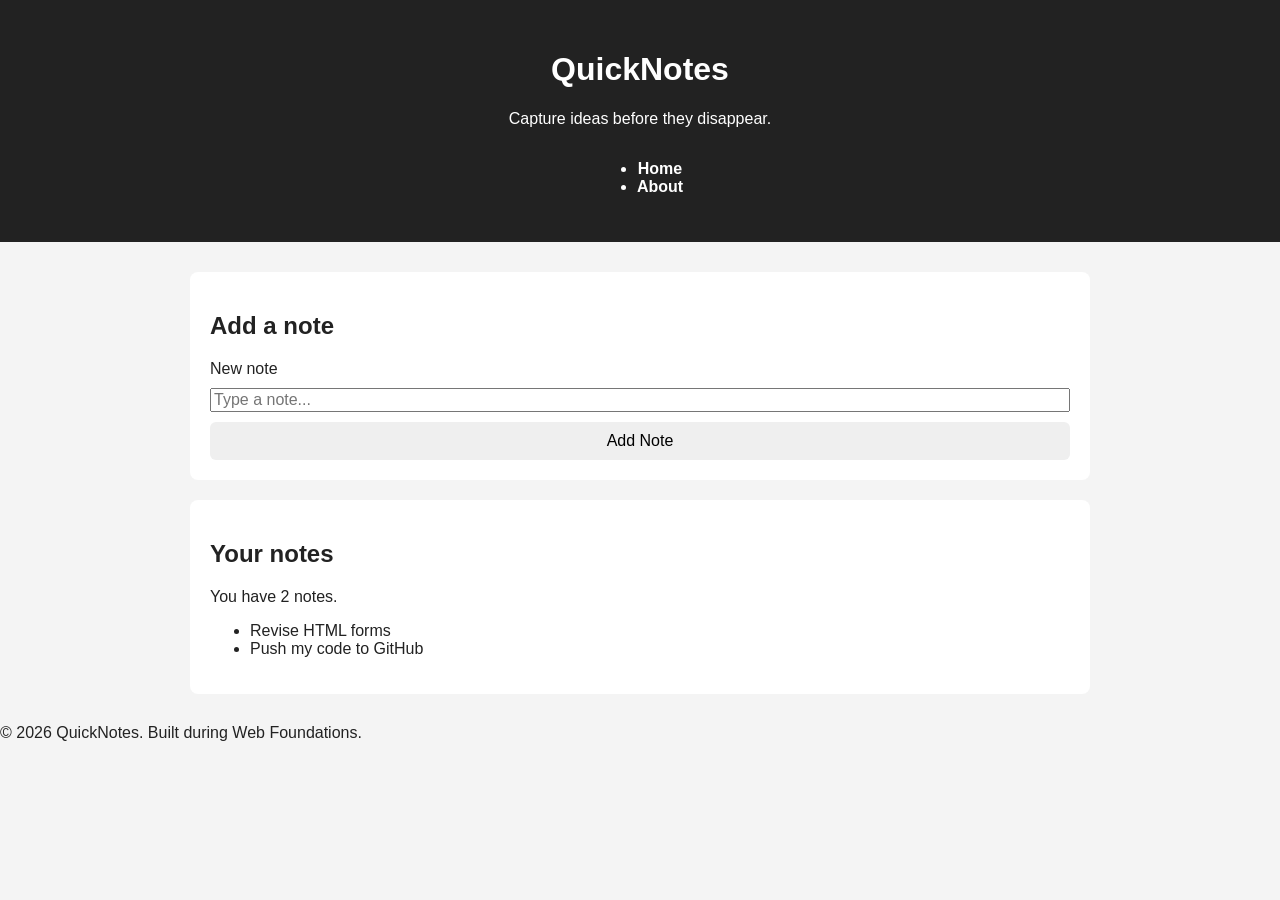
<file: day2/index.html>
<!DOCTYPE html>
<html lang="en">
  <head>
    <meta charset="UTF-8" />
    <meta name="viewport" content="width=device-width, initial-scale=1.0" />
    <title>QuickNotes</title>
    <link rel = "stylesheet" href = "style.css">
  </head>
  <body>
    <header>
      <h1>QuickNotes</h1>
      <p>Capture ideas before they disappear.</p>
      <nav>
        <ul>
          <li><a href="index.html">Home</a></li>
          <li><a href="about.html">About</a></li>
        </ul>
      </nav>
    </header>
 
    <main>
      <section>
        <h2>Add a note</h2>
        <form id="note-form">
          <label for="note-input">New note</label>
          <input type="text" id="note-input" placeholder="Type a note..." />
          <button type="submit">Add Note</button>
        </form>
      </section>
 
      <section>
        <h2>Your notes</h2>
        <p id="note-count">You have 2 notes.</p>
        <ul id="notes-list">
          <li>Revise HTML forms</li>
          <li>Push my code to GitHub</li>
        </ul>
      </section>
    </main>
 
    <footer>
      <p>&copy; 2026 QuickNotes. Built during Web Foundations.</p>
    </footer>
  </body>
</html>
</file>
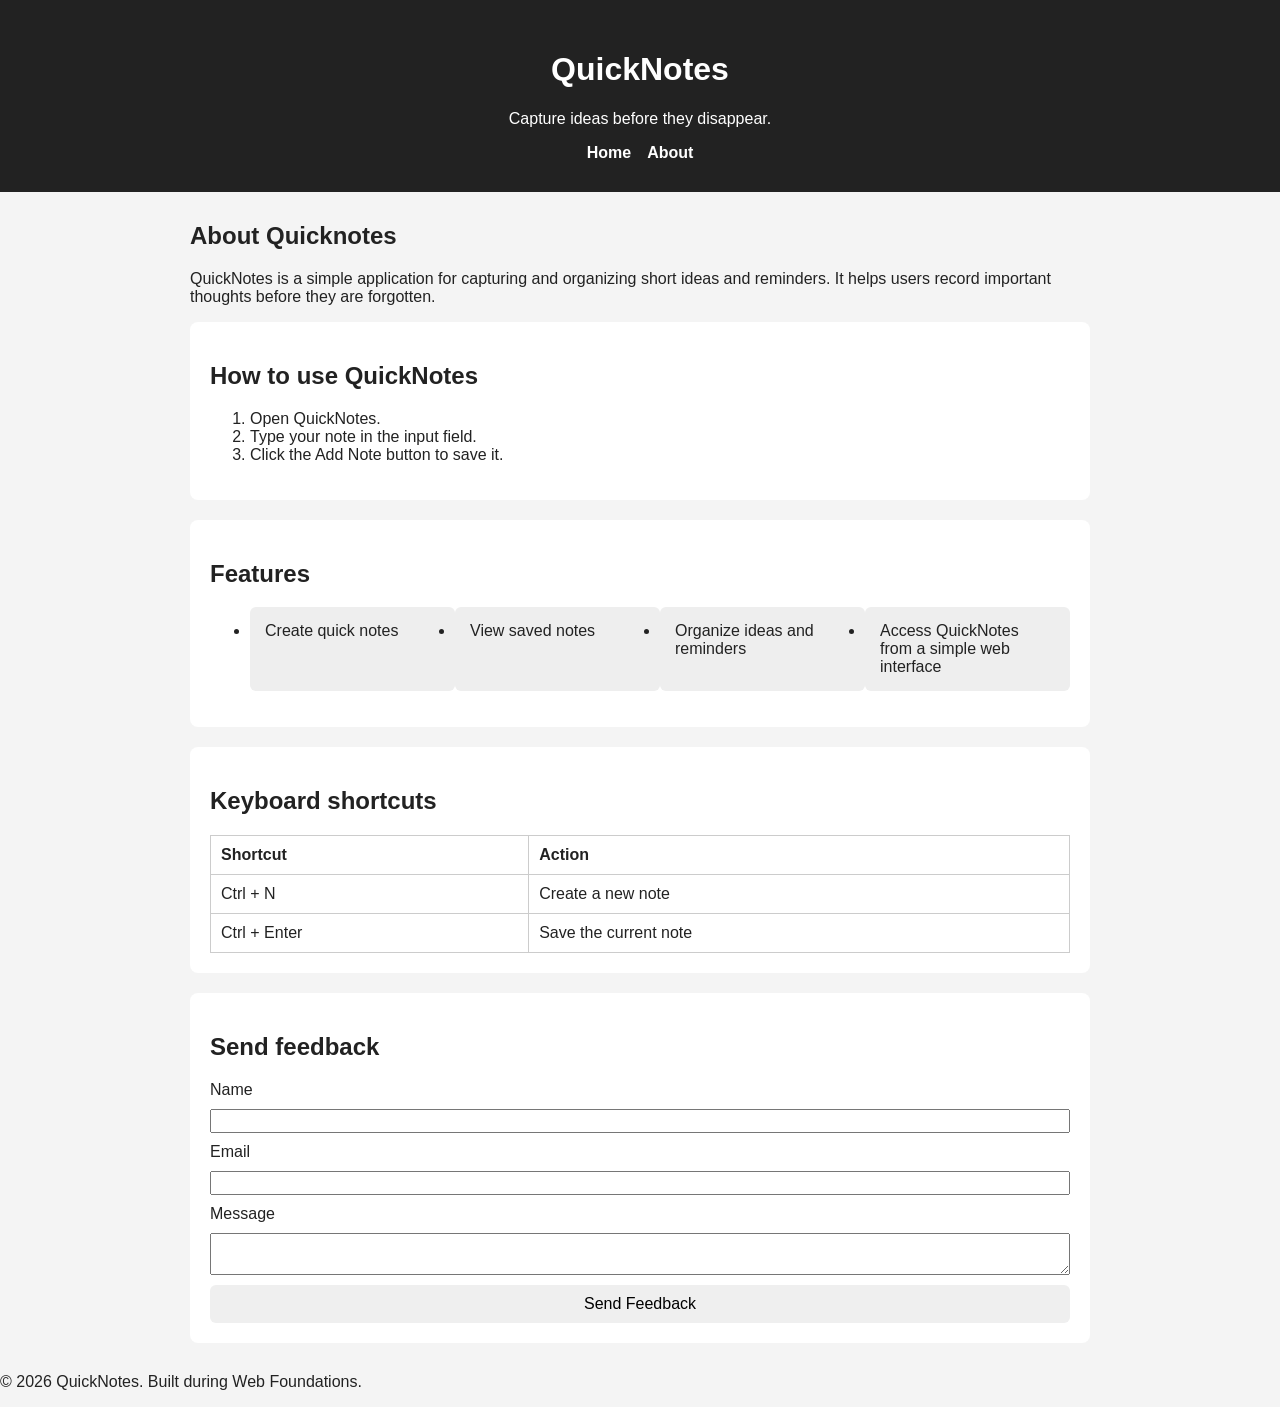
<file: day2/about.html>
<!DOCTYPE html>
<html lang="en">

<head>
  <meta charset="UTF-8">
  <meta name="viewport" content="width=device-width, initial-scale=1.0">
  <title>About QuickNotes</title>
  <link rel = "stylesheet" href = "style.css">
</head>

<body>
  <header>
   <h1>QuickNotes</h1>

   <p>Capture ideas before they disappear.</p>

  <nav>
    <a href="index.html">Home</a>
    <a href="about.html">About</a>
  </nav>
</header>
<main>
  <h2>About Quicknotes</h2>
   <p>
  QuickNotes is a simple application for capturing and organizing
  short ideas and reminders. It helps users record important thoughts
  before they are forgotten.
   </p>

  <section>

     <h2>How to use QuickNotes</h2>

      <ol>
        <li>Open QuickNotes.</li>
        <li>Type your note in the input field.</li>
        <li>Click the Add Note button to save it.</li>
      </ol>

  </section>

  <section>

   <h2>Features</h2>

    <ul class="features">
      <li>Create quick notes</li>
      <li>View saved notes</li>
      <li>Organize ideas and reminders</li>
      <li>Access QuickNotes from a simple web interface</li>
    </ul>

  </section>
  <section>
     <h2>Keyboard shortcuts</h2>

      <table>

        <tr>
         <th>Shortcut</th>
         <th>Action</th>
       </tr>

      <tr>
       <td>Ctrl + N</td>
       <td>Create a new note</td>
      </tr>

      <tr>
       <td>Ctrl + Enter</td>
       <td>Save the current note</td>
      </tr>

    </table>

  </section>
  <section>

    <h2>Send feedback</h2>

      <form>

       <label for="name">Name</label>
       <input type="text" id="name" required>

       <label for="email">Email</label>
       <input type="email" id="email" required>

       <label for="message">Message</label>
       <textarea id="message" required></textarea>

       <button type="submit">Send Feedback</button>

      </form>

</section>
</main>
<footer>
  <p>&copy; 2026 QuickNotes. Built during Web Foundations.</p>
</footer>

</body>

</html>
</file>
<file: day2/style.css>
* {
    box-sizing: borde-box;
}

body {
    margin: 0;
    font-family: Arial, sans-serif;
    background-color: #f4f4f4;
    color: #222;
}

header {
    background-color: #222;
    color: white;
    text-align: center;
    padding: 30px 20px;
}

nav  {
    display: flex;
    justify-content: center;
    gap: 16px;  
}
nav a {
    color: white;
    text-decoration: none;
    font-weight: bold;
}
nav a:hover {
    color: #4CAF50;
    text-decoration: underline;
}

main {
    max-width: 900px;
    margin: 30px auto;
}

section {
    background-color: white;
    padding: 20px;
    margin-bottom: 20px;
    border-radius: 8px;
}

.features {
    display: grid;
    grid-template-columns: repeat(auto-fit, minmax(200px, 1fr));
}

.features li {
  background-color: #eee;
  padding: 15px;
  border-radius: 6px;
}

table {
  width: 100%;
  border-collapse: collapse;
}

th,
td {
  border: 1px solid #ccc;
  padding: 10px;
  text-align: left;
}
form {
  display: flex;
  flex-direction: column;
  gap: 10px;
}

input,
textarea,
button {
  font: inherit;
}

button {
  padding: 10px 16px;
  border: none;
  border-radius: 6px;
  cursor: pointer;
  transition: background-color 0.3s ease;
}

button:hover {
  background-color: #4CAF50;
  color: white;
}

@media (max-width: 600px) {
  header {
    padding: 20px 10px;
  }

  header h1 {
    font-size: 1.8rem;
  }

  main {
    margin: 20px 10px;
  }
}
</file>
